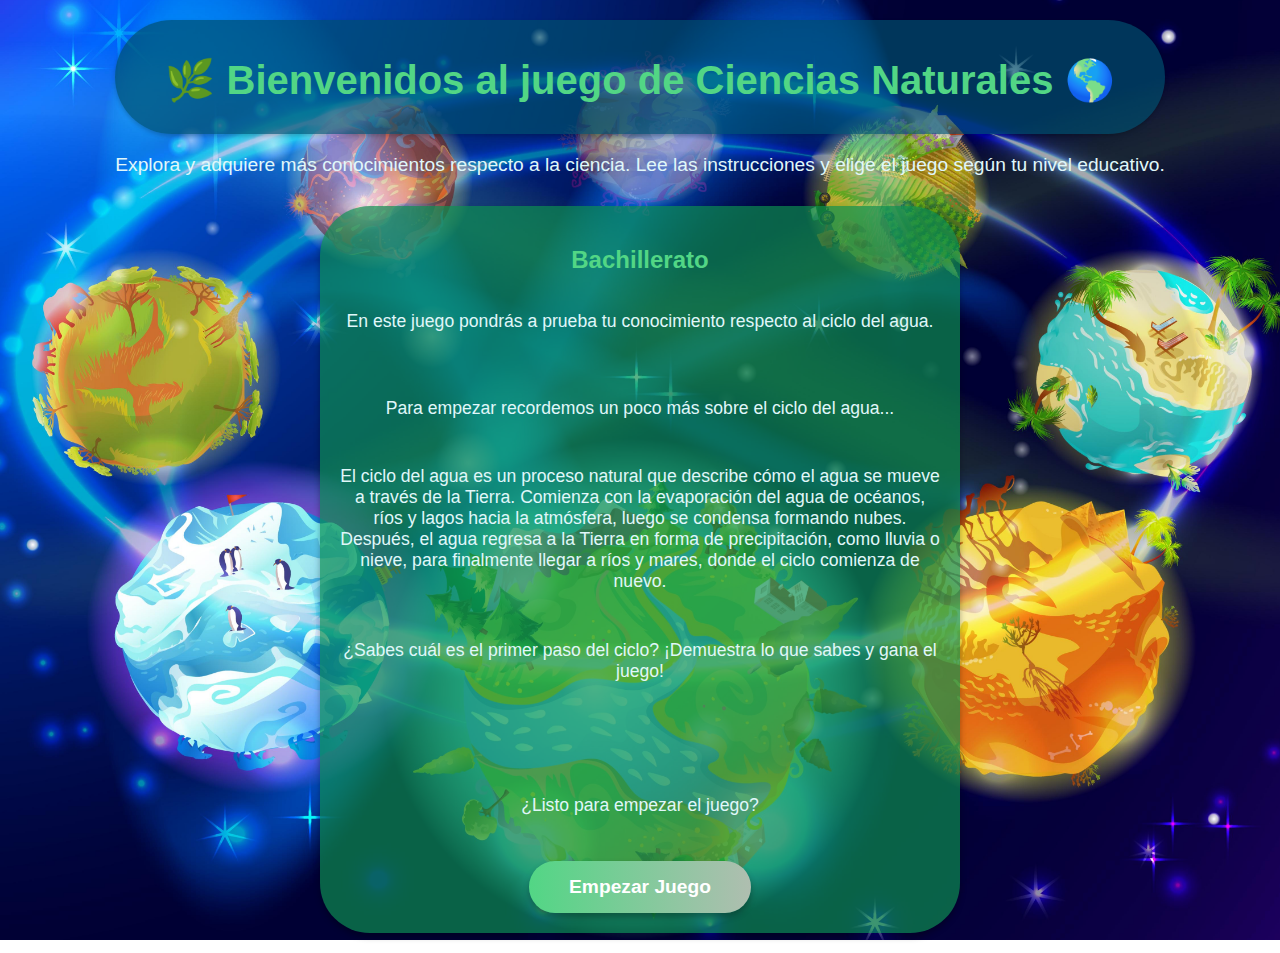
<file: index.html>
<!DOCTYPE html>
<html lang="es">
<head>
    <meta charset="UTF-8">
    <meta name="viewport" content="width=device-width, initial-scale=1.0">
    <title>🌿 Ciencias Naturales</title>
    <link rel="stylesheet" href="style.css">
</head>
<body>
    <div class="container">
        <div class="title-box">
            <h1>🌿 Bienvenidos al juego de Ciencias Naturales 🌎</h1>
        </div>
        <p>Explora y adquiere más conocimientos respecto a la ciencia. Lee las instrucciones y elige el juego según tu nivel educativo.</p>
        
        <div class="info-container">
            <div class="info-box">
                <h2>Bachillerato</h2>
                <p>En este juego pondrás a prueba tu conocimiento respecto al ciclo del agua.</p>
                <br>
                <p>Para empezar recordemos un poco más sobre el ciclo del agua...</p>
                <p>El ciclo del agua es un proceso natural que describe cómo el agua se mueve a través de la Tierra. Comienza con la evaporación del agua de océanos, ríos y lagos hacia la atmósfera, luego se condensa formando nubes. Después, el agua regresa a la Tierra en forma de precipitación, como lluvia o nieve, para finalmente llegar a ríos y mares, donde el ciclo comienza de nuevo. </p>
                <p>¿Sabes cuál es el primer paso del ciclo? ¡Demuestra lo que sabes y gana el juego!</p>
                </p>
                <br>
                <p>¿Listo para empezar el juego?</p>
                <a href="javascript:void(0)" class="button" onclick="playSoundAndRedirect()">Empezar Juego</a>
            </div>
        </div>
    </div>

    <script>
        const startSound = new Audio('sonido.mp3');
        
        function playSoundAndRedirect() {
            startSound.play(); 
            startSound.onended = () => {
                window.location.href = "bachillerato.html";
            };
        }
    </script>
</body>
</html>
</file>
<file: style.css>
body {
    font-family: 'Arial', sans-serif;
    min-height: 100vh; 
    margin: 0;
    background: url('imagenes/fondo.jpg') no-repeat center center fixed;
    background-size: cover;
    overflow-x: hidden; 
    color: white;
    position: relative;
    display: flex; 
    justify-content: center; 
    align-items: center;
    flex-direction: column; 
    padding: 20px;
}

.background-overlay {
    position: absolute;
    top: 0;
    left: 0;
    width: 100%;
    height: 100%;
    background: rgba(140, 179, 148, 0.6); 
    z-index: 1;
}

.container {
    text-align: center;
    position: relative;
    z-index: 2;
    animation: fadeIn 1s ease-in-out; 
}

h1 {
    color: #52d685;
    font-size: 2.5em;
    margin-bottom: 20px;
    animation: bounce 1.5s infinite; 
}
.title-box {
    background: rgba(0, 78, 109, 0.685);
    border-radius: 100px; 
    padding: 10px 20px; 
    margin-bottom: 20px; 
    box-shadow: 0 2px 4px rgba(0, 0, 0, 0.2); 
    text-align: center; 
}


h2 {
    color: #52d685;

}

p {
    font-size: 1.2em;
    margin-bottom: 30px;
    color: #e0f7fa;
}

.info-container {
    display: flex;
    justify-content: center;
    flex-wrap: wrap;
    gap: 20px;
}

.info-box {
    background-color: rgba(13, 143, 80, 0.685);
    color: white;
    padding: 20px;
    width: 90%;
    max-width: 600px; 
    border-radius: 50px;
    text-align: center; 
    display: flex;
    flex-direction: column;
    align-items: center; 
    justify-content: center; 
    transition: transform 0.3s ease, box-shadow 0.3s ease;
    box-shadow: 0px 4px 6px rgba(0, 0, 0, 0.3);
}

.info-box p {
    font-size: 1.1em;
}
.info-box:hover {
    transform: translateY(-10px); 
    box-shadow: 0 8px 20px rgba(58, 57, 57, 0.5); 
}

.button {
    display: inline-block;
    padding: 15px 40px;
    margin-top: 15px; 
    font-size: 1.2em;
    font-weight: bold;
    color: white;
    background: linear-gradient(90deg, #52d685, #afbeb0);
    text-decoration: none;
    border-radius: 50px;
    transition: all 0.3s ease;
    box-shadow: 0px 4px 6px rgba(0, 0, 0, 0.3);
}

.button:hover {
    background: linear-gradient(90deg, #afbeb0, #52d685);
    transform: scale(1.1);
    box-shadow: 0px 6px 12px rgba(0, 0, 0, 0.5);
}

/* Animaciones */
@keyframes fadeIn {
    from {
        opacity: 0;
        transform: translateY(-20px);
    }
    to {
        opacity: 1;
        transform: translateY(0);
    }
}

@keyframes bounce {
    0%, 100% {
        transform: translateY(0);
    }
    50% {
        transform: translateY(-10px);
    }
}
</file>
